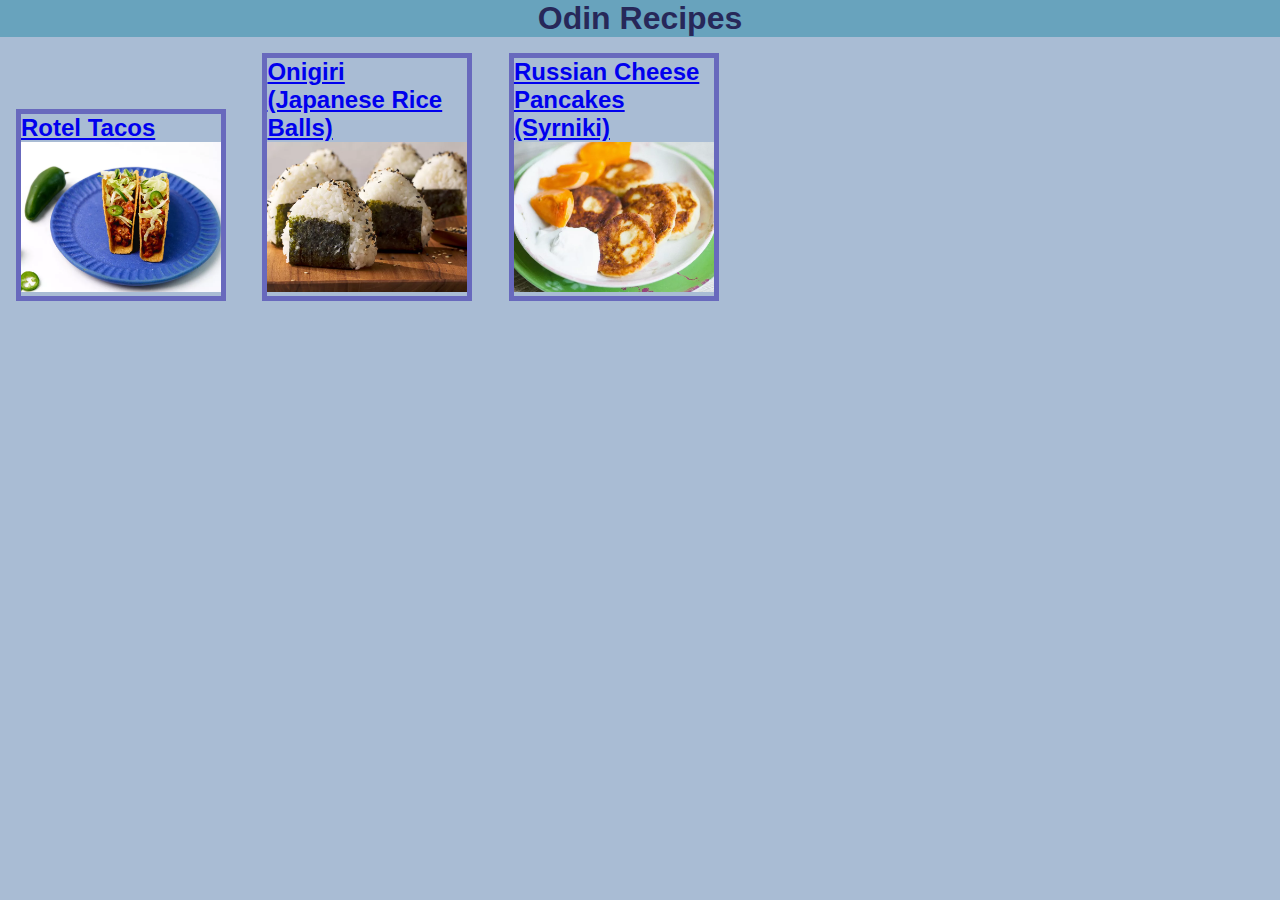
<file: index.html>
<!DOCTYPE html>
<html lang="en">

<head>
    <meta charset="utf-8">
    <title>Odin Recipes</title>
    <link rel="stylesheet" href="./styles/index.css">
</head>

<body>
    <h1>Odin Recipes</h1>

    <ul>
        <li>
            <a href="./recipes/rotel-tacos.html">
                <h2>Rotel Tacos</h2>
                <img src="./img/rotel-tacos.jpg" alt="Photo of a Rotel Tacos dish">
            </a>
        </li>
        <li>
            <a href="./recipes/onigiri.html">
                <h2>Onigiri (Japanese Rice Balls)</h2>
                <img src="./img/onigiri.jpg" alt="Photo of an Onigiri dish">
            </a>
        </li>
        <li>
            <a href="./recipes/syrniki.html">
                <h2>Russian Cheese Pancakes (Syrniki)</h2>
                <img src="./img/syrniki.jpg" alt="Photo of an Syrniki dish">
            </a>
        </li>
    </ul>

</body>

</html>
</file>
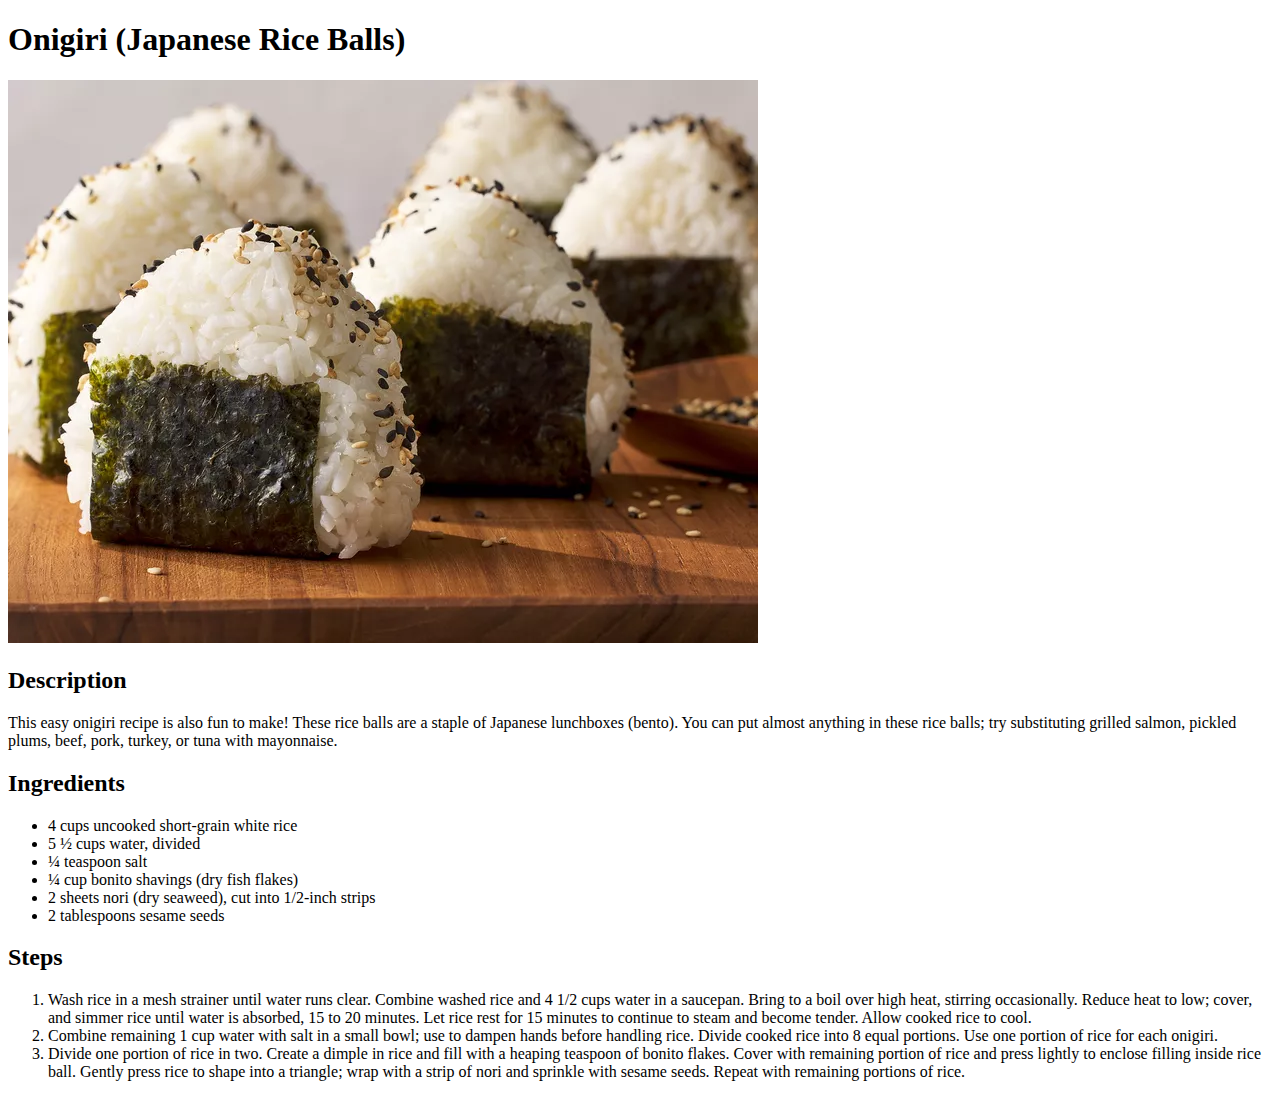
<file: recipes/onigiri.html>
<!DOCTYPE html>
<html lang="en">

<head>
    <meta charset="UTF-8">
    <title>Onigiri (Japanese Rice Balls)</title>
</head>

<body>
    <h1>Onigiri (Japanese Rice Balls)</h1>
    <img src="../img/onigiri.jpg" alt="Photo of an Onigiri dish">

    <h2>Description</h2>
    <p>This easy onigiri recipe is also fun to make! These rice balls are a staple of Japanese lunchboxes (bento). You
        can put almost anything in these rice balls; try substituting grilled salmon, pickled plums, beef, pork, turkey,
        or tuna with mayonnaise.</p>

    <h2>Ingredients</h2>
    <ul>
        <li>4 cups uncooked short-grain white rice</li>
        <li>5 ½ cups water, divided</li>
        <li>¼ teaspoon salt</li>
        <li>¼ cup bonito shavings (dry fish flakes)</li>
        <li>2 sheets nori (dry seaweed), cut into 1/2-inch strips</li>
        <li>2 tablespoons sesame seeds</li>
    </ul>

    <h2>Steps</h2>
    <ol>
        <li>Wash rice in a mesh strainer until water runs clear. Combine washed rice and 4 1/2 cups water in a saucepan.
            Bring to a boil over high heat, stirring occasionally. Reduce heat to low; cover, and simmer rice until
            water is absorbed, 15 to 20 minutes. Let rice rest for 15 minutes to continue to steam and become tender.
            Allow cooked rice to cool.</li>
        <li>Combine remaining 1 cup water with salt in a small bowl; use to dampen hands before handling rice. Divide
            cooked rice into 8 equal portions. Use one portion of rice for each onigiri.</li>
        <li>Divide one portion of rice in two. Create a dimple in rice and fill with a heaping teaspoon of bonito
            flakes. Cover with remaining portion of rice and press lightly to enclose filling inside rice ball. Gently
            press rice to shape into a triangle; wrap with a strip of nori and sprinkle with sesame seeds. Repeat with
            remaining portions of rice.</li>
    </ol>
</body>

</html>
</file>
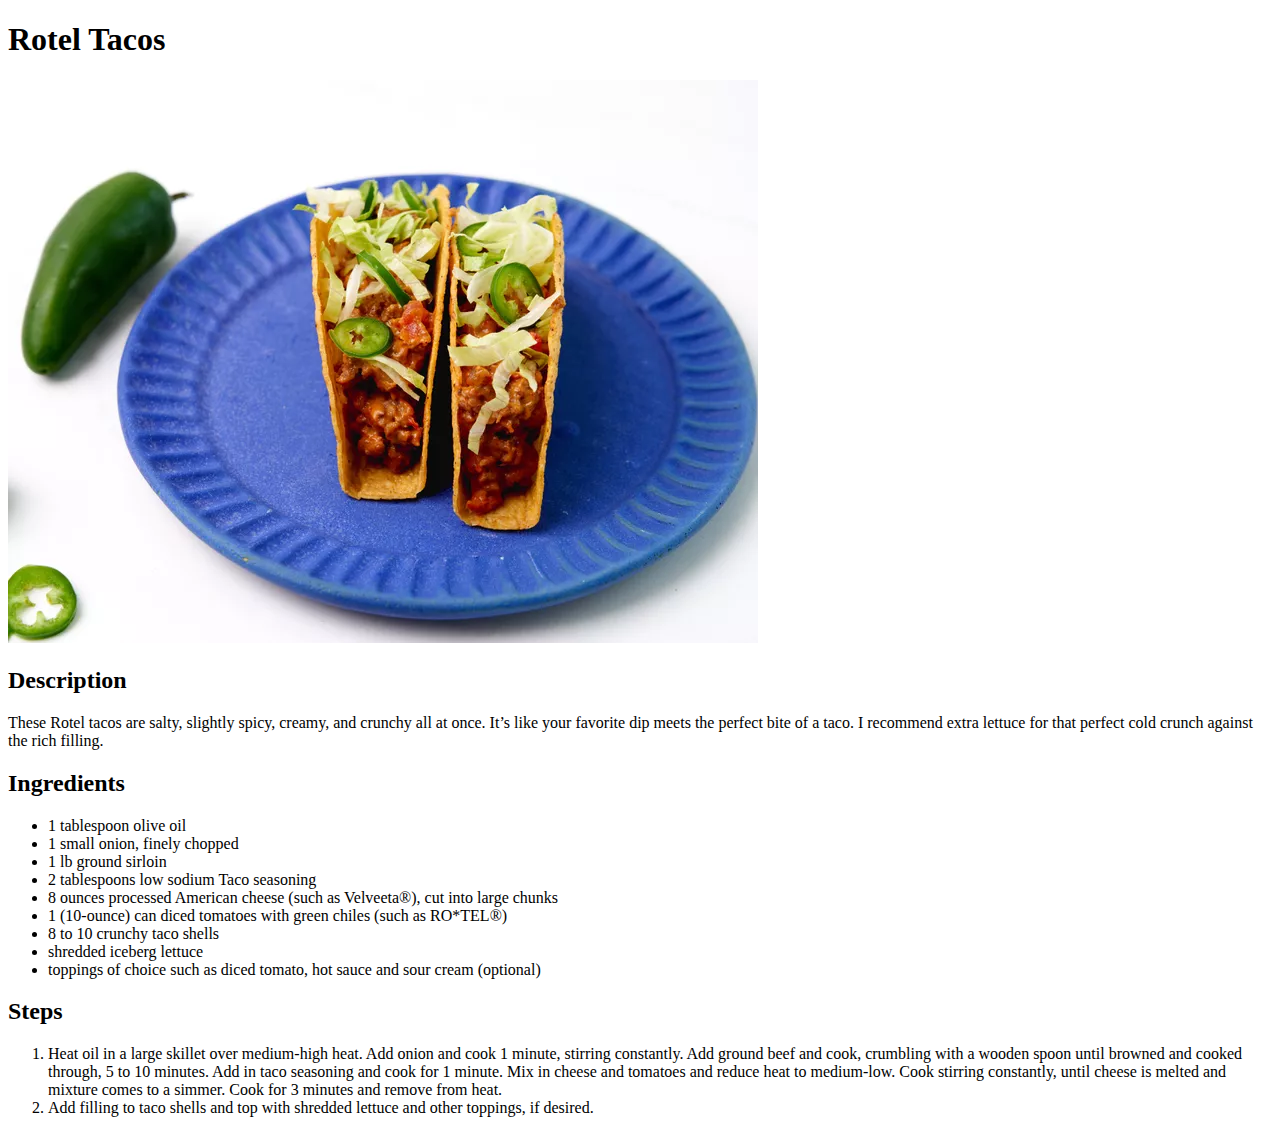
<file: recipes/rotel-tacos.html>
<!DOCTYPE html>
<html lang="en">

<head>
    <meta charset="UTF-8">
    <title>Rotel Tacos</title>
</head>

<body>
    <h1>Rotel Tacos</h1>
    <img src="../img/rotel-tacos.jpg" alt="Photo of a Rotel Tacos dish">

    <h2>Description</h2>
    <p>These Rotel tacos are salty, slightly spicy, creamy, and crunchy all at once. It’s like your favorite dip meets
        the perfect bite of a taco. I recommend extra lettuce for that perfect cold crunch against the rich filling.</p>

    <h2>Ingredients</h2>
    <ul>
        <li>1 tablespoon olive oil</li>
        <li>1 small onion, finely chopped</li>
        <li>1 lb ground sirloin</li>
        <li>2 tablespoons low sodium Taco seasoning</li>
        <li>8 ounces processed American cheese (such as Velveeta®), cut into large chunks</li>
        <li>1 (10-ounce) can diced tomatoes with green chiles (such as RO*TEL®)</li>
        <li>8 to 10 crunchy taco shells</li>
        <li>shredded iceberg lettuce</li>
        <li>toppings of choice such as diced tomato, hot sauce and sour cream (optional)</li>
    </ul>

    <h2>Steps</h2>
    <ol>
        <li>Heat oil in a large skillet over medium-high heat. Add onion and cook 1 minute, stirring constantly. Add
            ground beef and cook, crumbling with a wooden spoon until browned and cooked through, 5 to 10 minutes. Add
            in taco seasoning and cook for 1 minute. Mix in cheese and tomatoes and reduce heat to medium-low. Cook
            stirring constantly, until cheese is melted and mixture comes to a simmer. Cook for 3 minutes and remove
            from heat. </li>
        <li>Add filling to taco shells and top with shredded lettuce and other toppings, if desired.</li>
    </ol>
</body>

</html>
</file>
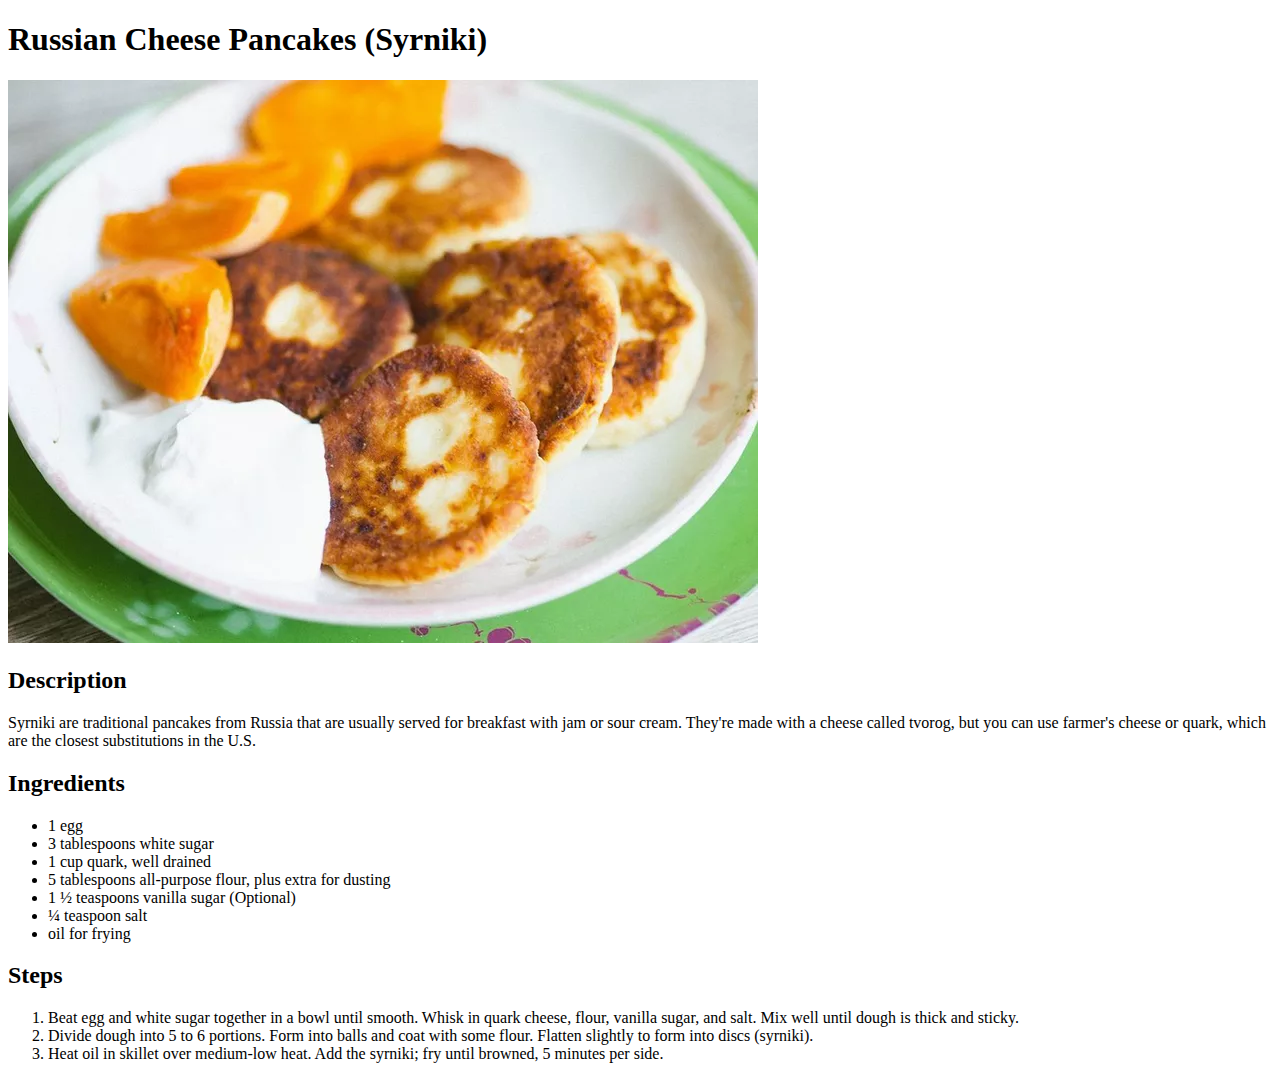
<file: recipes/syrniki.html>
<!DOCTYPE html>
<html lang="en">

<head>
    <meta charset="UTF-8">
    <title>Russian Cheese Pancakes (Syrniki)</title>
</head>

<body>
    <h1>Russian Cheese Pancakes (Syrniki)</h1>
    <img src="../img/syrniki.jpg" alt="Photo of an Syrniki dish">

    <h2>Description</h2>
    <p>Syrniki are traditional pancakes from Russia that are usually served for breakfast with jam or sour cream.
        They're made with a cheese called tvorog, but you can use farmer's cheese or quark, which are the closest
        substitutions in the U.S.
    </p>

    <h2>Ingredients</h2>
    <ul>
        <li>1 egg</li>
        <li>3 tablespoons white sugar</li>
        <li>1 cup quark, well drained</li>
        <li>5 tablespoons all-purpose flour, plus extra for dusting</li>
        <li>1 ½ teaspoons vanilla sugar (Optional)</li>
        <li>¼ teaspoon salt</li>
        <li>oil for frying</li>
    </ul>

    <h2>Steps</h2>
    <ol>
        <li>Beat egg and white sugar together in a bowl until smooth. Whisk in quark cheese, flour, vanilla sugar, and
            salt. Mix well until dough is thick and sticky.</li>
        <li>Divide dough into 5 to 6 portions. Form into balls and coat with some flour. Flatten slightly to form into
            discs (syrniki).</li>
        <li>Heat oil in skillet over medium-low heat. Add the syrniki; fry until browned, 5 minutes per side.</li>
    </ol>
</body>

</html>
</file>
<file: styles/index.css>
* {
    margin: 0px;
    padding: 0px;
}

body {
    font-family: Verdana, sans-serif;
    background-color: #a9bcd4;
    color: #272859;
}

h1 {
    background-color: #68a3bd;
    text-align: center;
}

li {
    display: inline-block;
    margin: 16px;
    border: 5px solid #6869bd;
}

img {
    width: 200px;
    height: auto;
}

li h2 {
    width: 200px;
}
</file>
